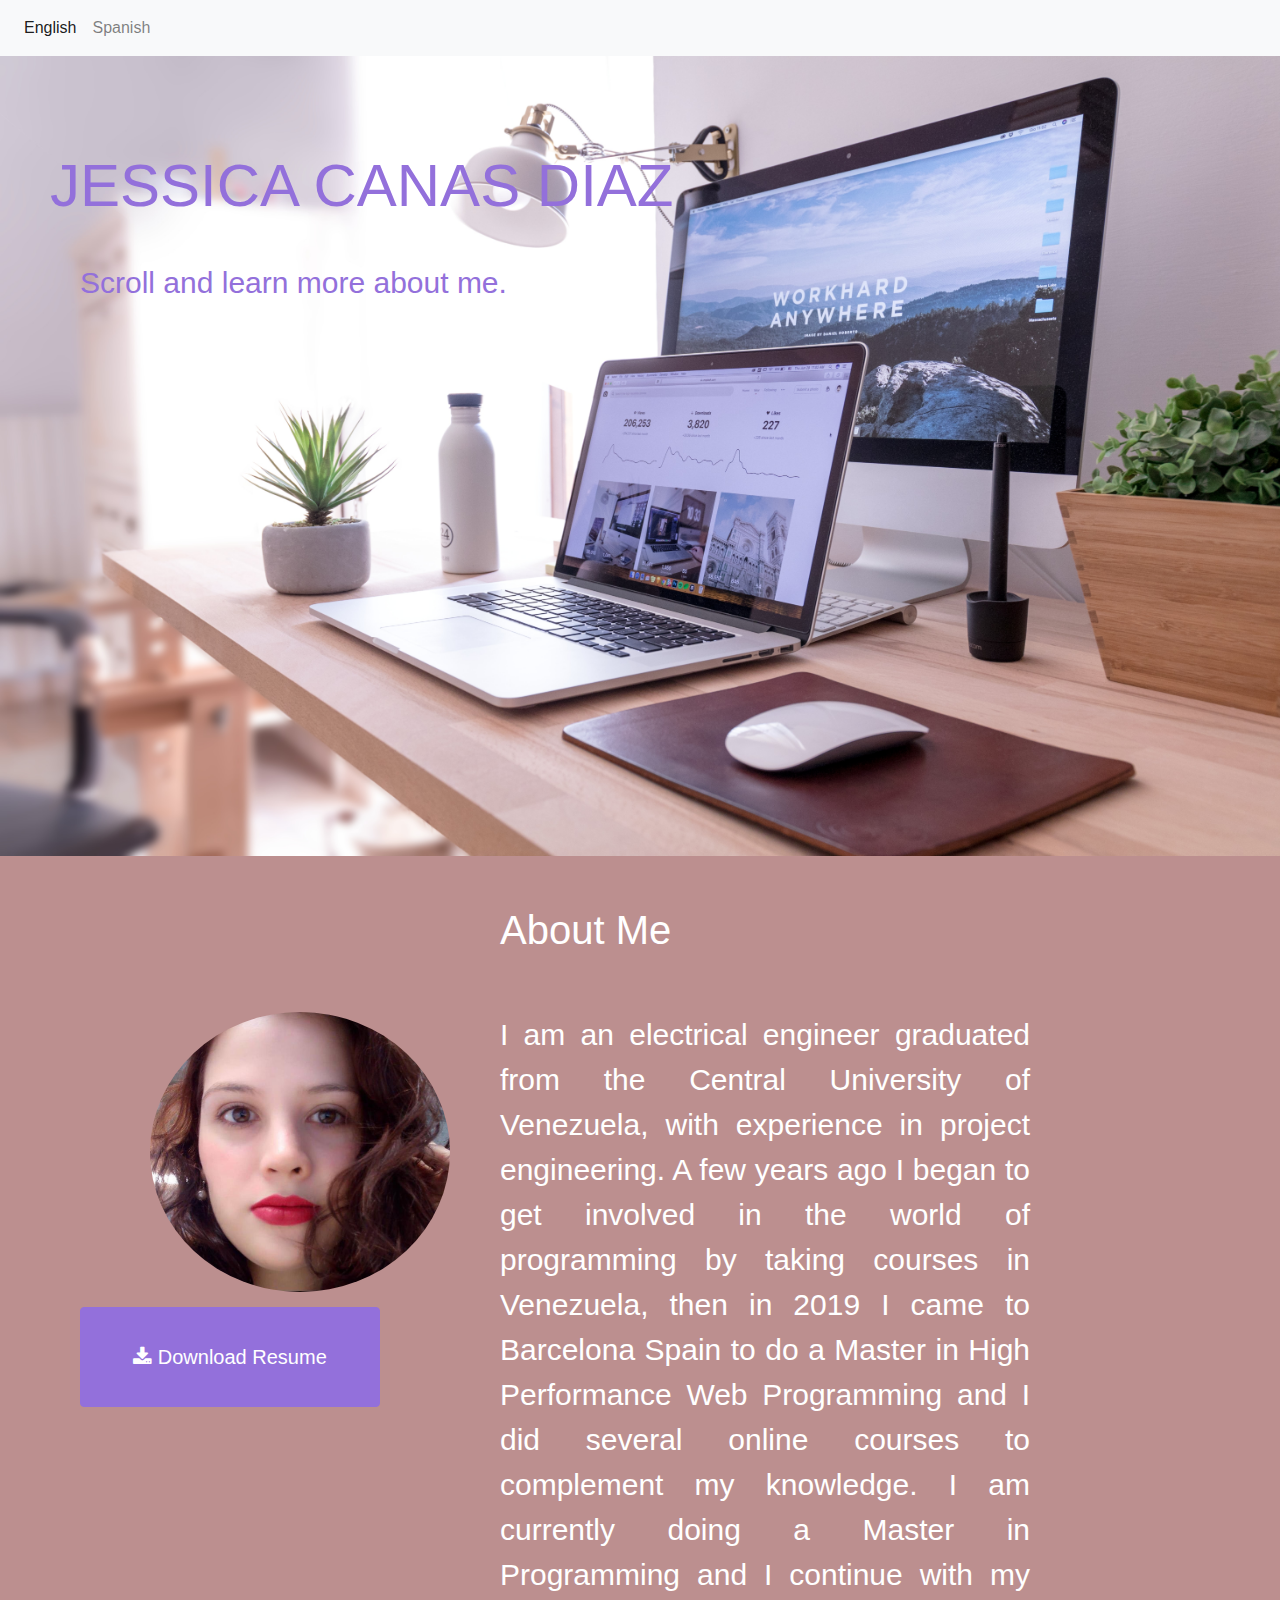
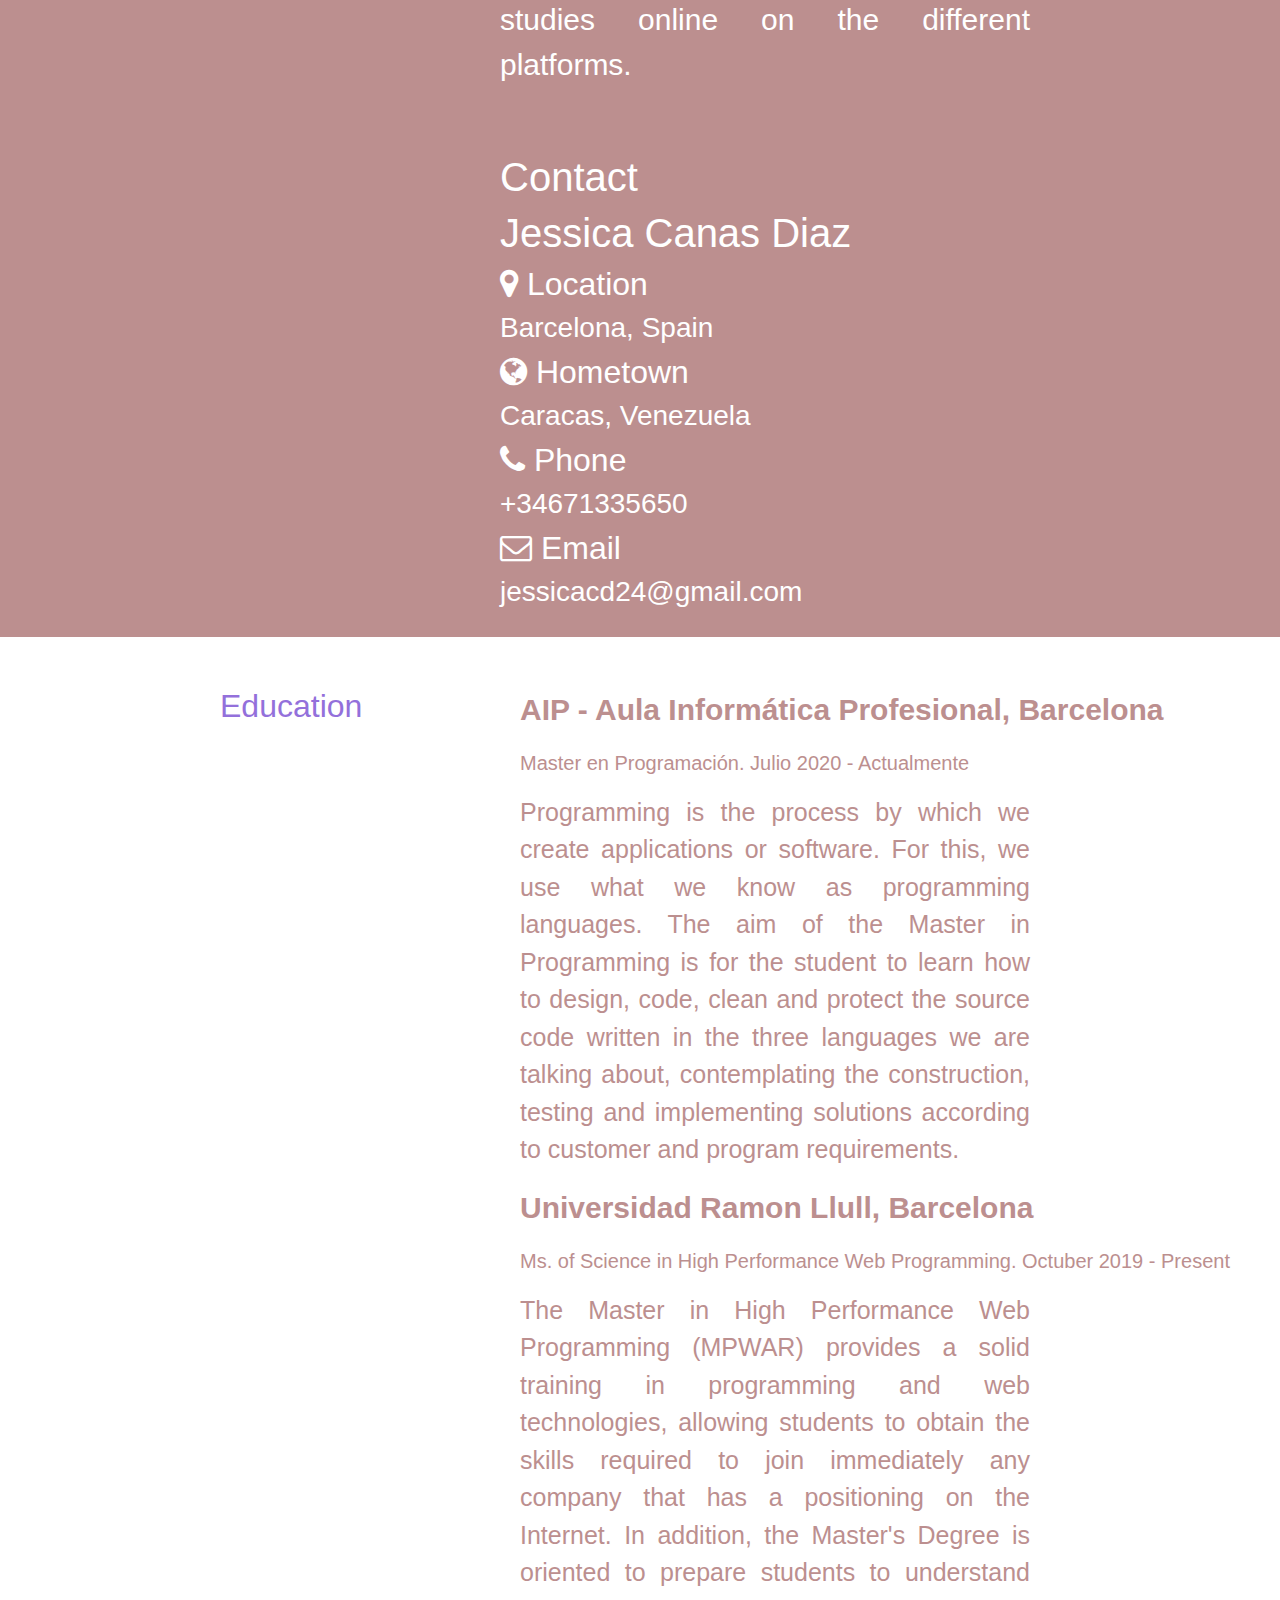
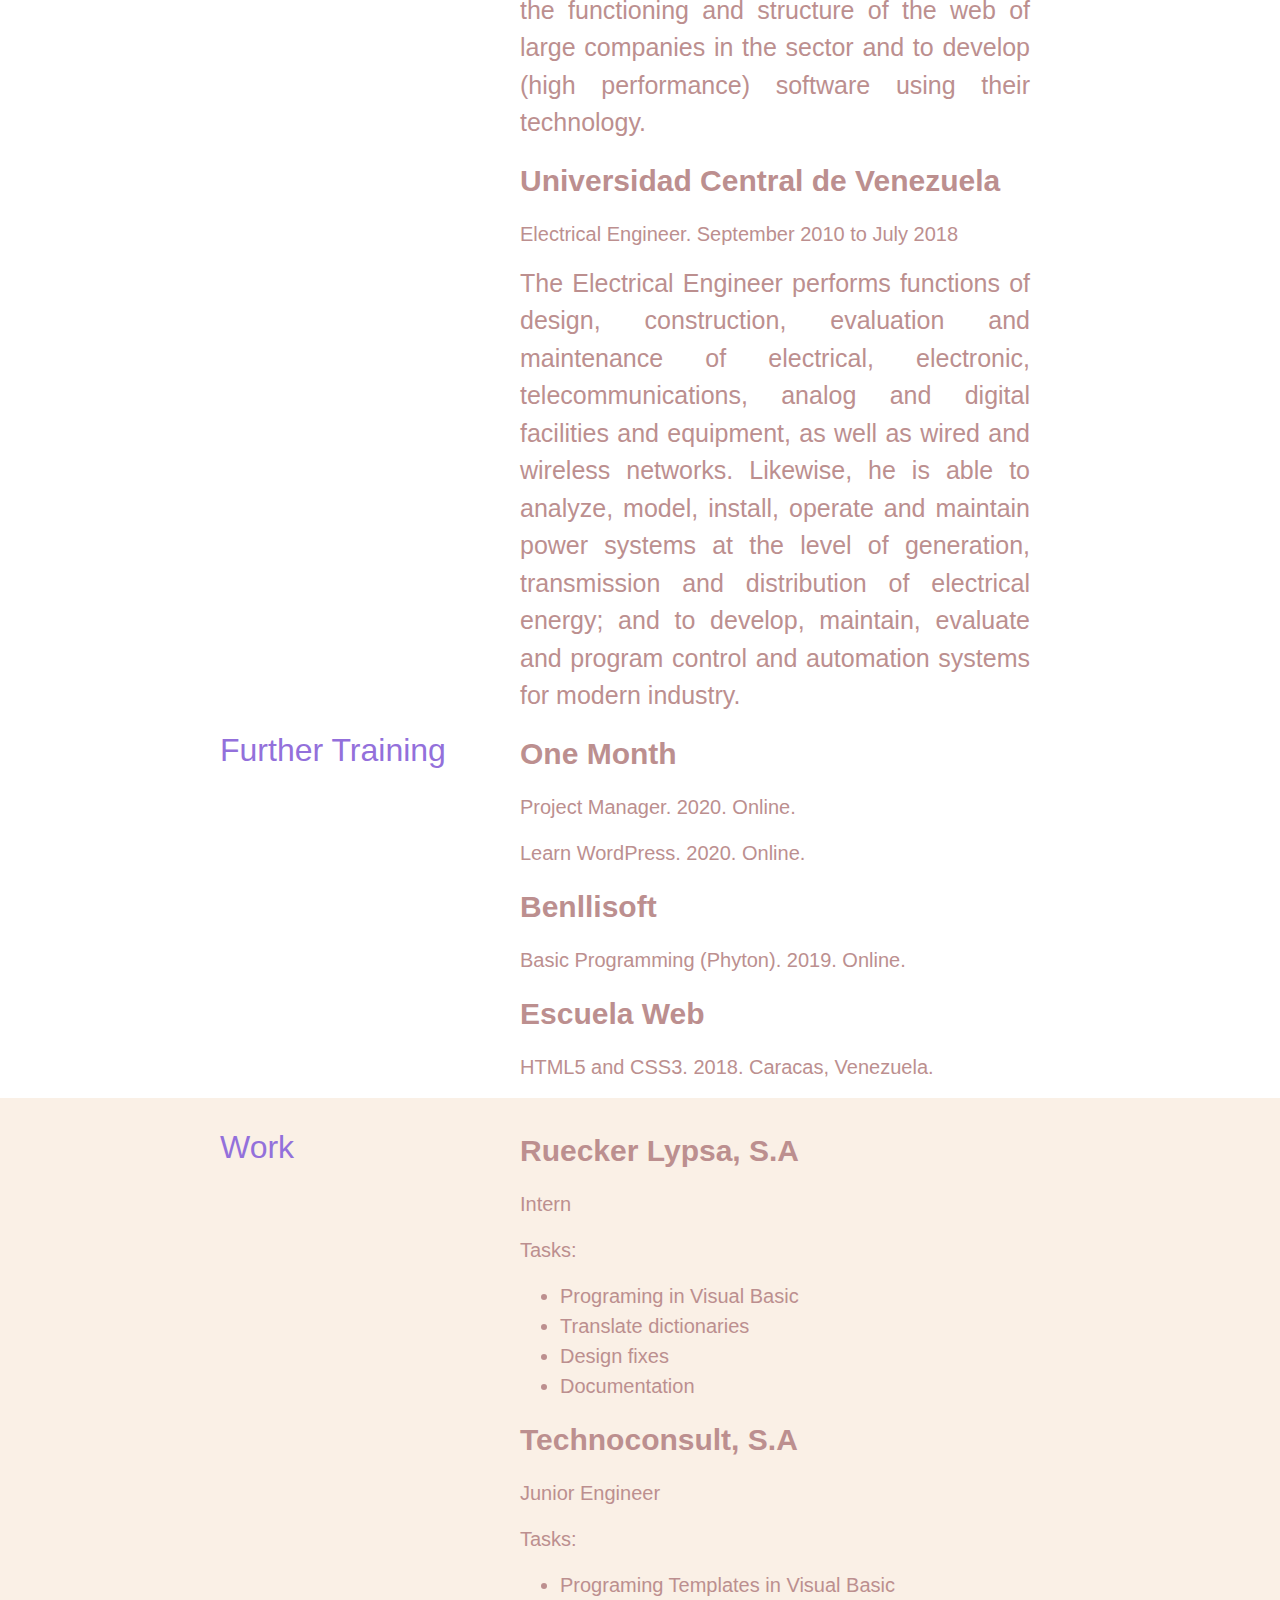
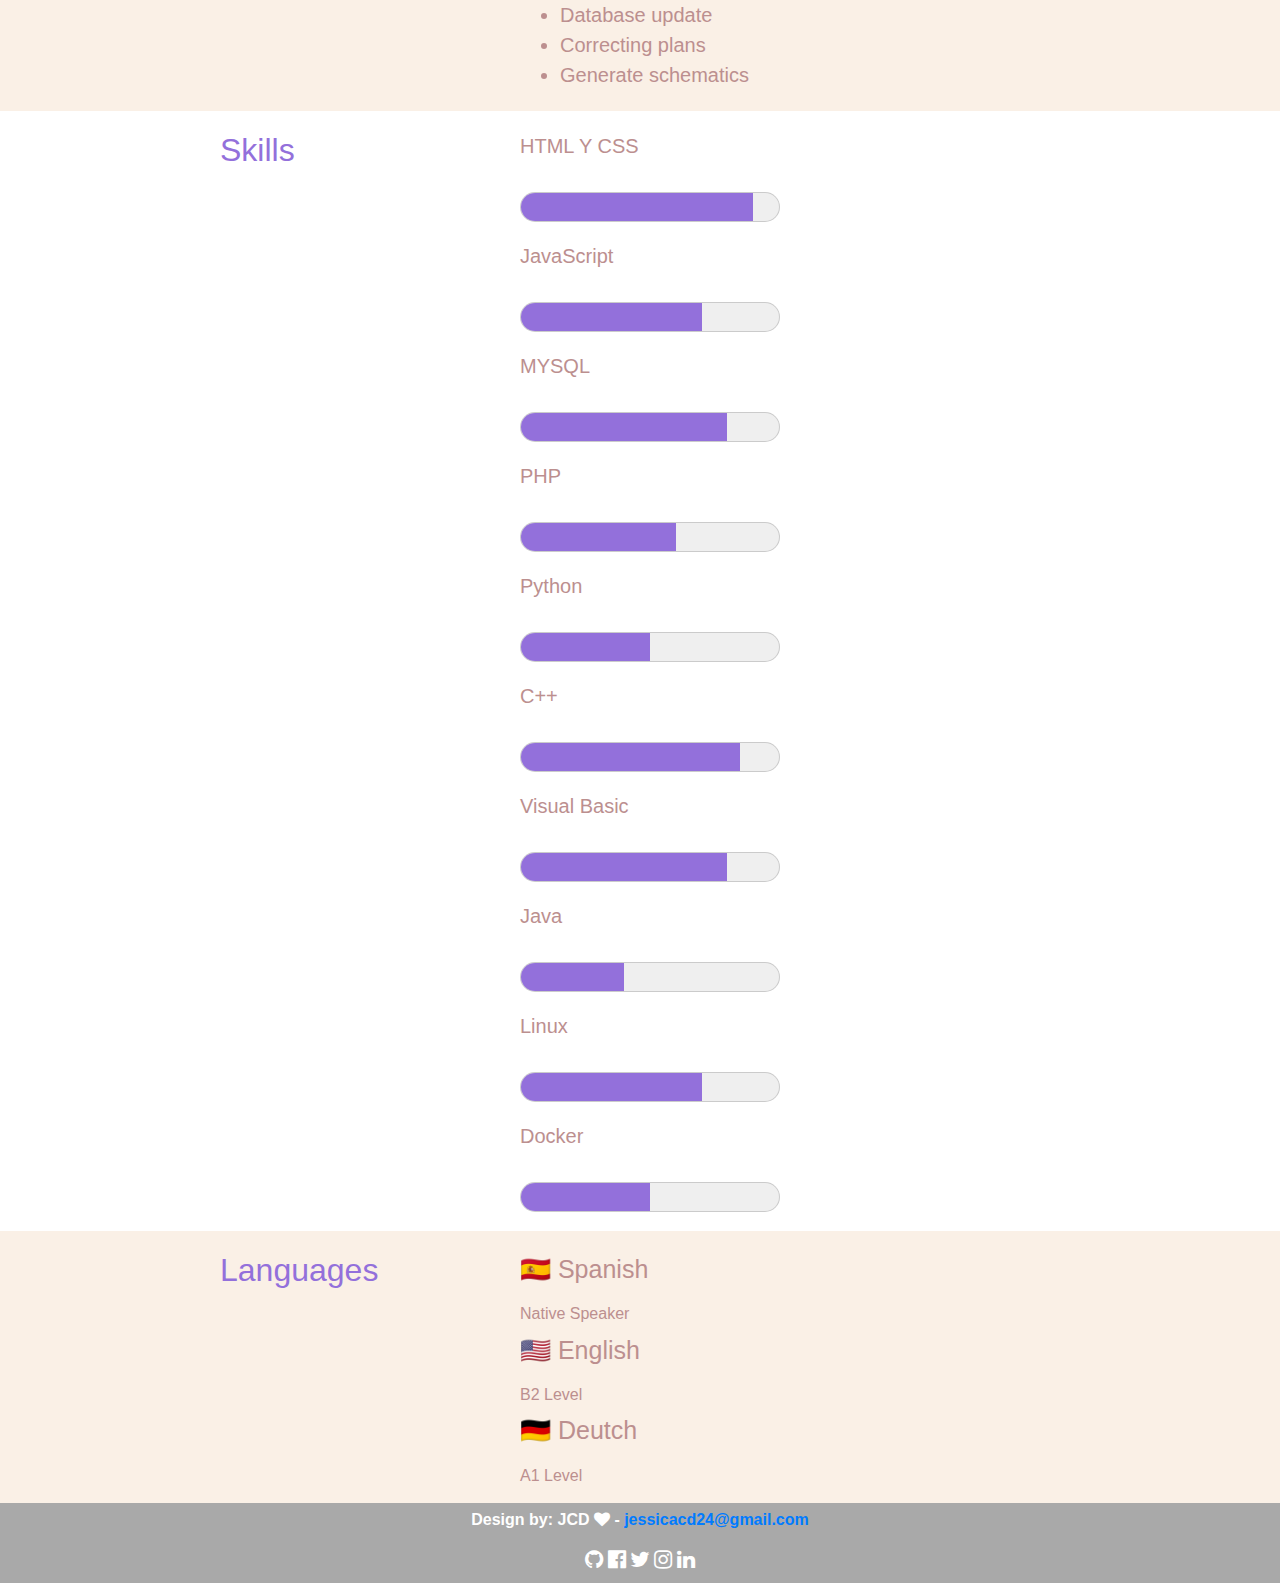
<file: index.html>
<!DOCTYPE html>
<html lang="en">
<head>
    <meta charset="UTF-8">
    <meta name="viewport" content="width=device-width, initial-scale=1.0">
    <meta http-equiv="X-UA-Compatible" content="ie=edge">
    <title>Jessica Canas Diaz - Resume</title>
    <link rel="icon" type="image/png" href="img/avatar.png" sizes="64x64">
    <link rel="stylesheet" href="css/index.css">
    <link rel="stylesheet" href="css/fontawesome.min.css">
    <link rel="stylesheet" href="https://cdnjs.cloudflare.com/ajax/libs/font-awesome/4.6.3/css/font-awesome.min.css">
    <link rel="stylesheet" href="https://maxcdn.bootstrapcdn.com/bootstrap/4.0.0/css/bootstrap.min.css" integrity="sha384-Gn5384xqQ1aoWXA+058RXPxPg6fy4IWvTNh0E263XmFcJlSAwiGgFAW/dAiS6JXm" crossorigin="anonymous">
</head>
<body>
    <div class="menu">
        <nav class="navbar navbar-expand-lg navbar-light bg-light">
            <button class="navbar-toggler" type="button" data-toggle="collapse" data-target="#navbarNavAltMarkup" aria-controls="navbarNavAltMarkup" aria-expanded="false" aria-label="Toggle navigation">
                <span class="navbar-toggler-icon"></span>
            </button>
            <div class="collapse navbar-collapse" id="navbarNavAltMarkup">
                <div class="navbar-nav">
                    <a class="nav-item nav-link active" href="index.html">English<span class="sr-only">(current)</span></a>
                    <a class="nav-item nav-link" href="index-esp.html">Spanish</a>
                </div>
            </div>
        </nav>
    </div>

    <div class="header">
        <img alt="Desktop" class="headImage" src="img/desktop.jpg"/>
        <h1 class="name">JESSICA CANAS DIAZ</h1>
        <p class="learnMore">Scroll and learn more about me.</p>
    </div>
    <div class="aboutMe">
        <h1 class="aboutMe-title">About Me</h1>
        <img alt="Avatar" class="avatar" src="img/avatar.jpeg"/>
        <p  class="description">I am an electrical engineer graduated from the Central University of Venezuela, with experience in project engineering.
            A few years ago I began to get involved in the world of programming by taking courses in Venezuela, then in 2019
            I came to Barcelona Spain to do a Master in High Performance Web Programming and I did several online courses to
            complement my knowledge.
            I am currently doing a Master in Programming and I continue with my studies online on the different platforms.
        </p>

        <div class="contact">
            <h1>Contact</h1>
            <h1>Jessica Canas Diaz</h1>
            <h2><i class="fa fa-map-marker"> </i> Location</h2>
            <h3>Barcelona, Spain</h3>
            <h2><i class="fa fa-globe"> </i> Hometown</h2>
            <h3>Caracas, Venezuela</h3>
            <h2><i class="fa fa-phone"> </i> Phone</h2>
            <h3>+34671335650</h3>
            <h2><i class="fa fa-envelope-o"> </i> Email</h2>
            <h3>jessicacd24@gmail.com</h3>
        </div>
    </div>

    <button type="button" class="btn btn-success" id="btn"> <i class="fa fa-download"></i> <a id="resume-link" href="doc/JessicaCanasResume.pdf">Download Resume</a> </button>

    <div class="education">
        <h2 class="first-title">Education</h2>
        <div class="education-degree">
            <p class="generic-title">AIP - Aula Informática Profesional, Barcelona</p>
            <p>Master en Programación. Julio 2020 - Actualmente</p>
            <p class="generic-description">Programming is the process by which we create applications
                or software. For this, we use what we know as programming languages. The aim of the
                Master in Programming is for the student to learn how to design, code, clean and protect the
                source code written in the three languages we are talking about, contemplating the construction,
                testing and implementing solutions according to customer and program requirements.
            </p>

            <p class="generic-title">Universidad Ramon Llull, Barcelona</p>
            <p>Ms. of Science in High Performance Web Programming. Octuber 2019 - Present</p>
            <p class="generic-description">The Master in High Performance Web Programming (MPWAR) provides a
                solid training in programming and web technologies, allowing students to obtain the skills
                required to join immediately any company that has a positioning on the Internet. In addition,
                the Master's Degree is oriented to prepare students to understand the functioning and structure
                of the web of large companies in the sector and to develop (high performance) software using
                their technology.
            </p>

            <p class="generic-title">Universidad Central de Venezuela</p>
            <p>Electrical Engineer. September 2010 to July 2018</p>
            <p class="generic-description">The Electrical Engineer performs functions of design, construction,
                evaluation and maintenance of electrical, electronic, telecommunications, analog and digital
                facilities and equipment, as well as wired and wireless networks. Likewise, he is able to
                analyze, model, install, operate and maintain power systems at the level of generation,
                transmission and distribution of electrical energy; and to develop, maintain, evaluate and
                program control and automation systems for modern industry.
            </p>
        </div>

        <h2 class="first-title">Further Training</h2>
        <div class="education-degree">
            <p class="generic-title">One Month</p>
            <p >Project Manager.  2020. Online.</p>
            <p >Learn WordPress.  2020. Online.</p>
            <p class="generic-title">Benllisoft</p>
            <p >Basic Programming (Phyton).  2019. Online.</p>
            <p class="generic-title">Escuela Web</p>
            <p>HTML5 and CSS3.  2018. Caracas, Venezuela.</p>
        </div>
    </div>

    <div class="work">
            <h2 class="first-title">Work</h2>
            <div class="education-degree">
                <p class="generic-title">Ruecker Lypsa, S.A</p>
                <p>Intern</p>
                <p>Tasks:</p>
                <ul>
                    <li>Programing in Visual Basic</li>
                    <li>Translate dictionaries</li>
                    <li>Design fixes</li>
                    <li>Documentation</li>
                </ul>

                <p class="generic-title">Technoconsult, S.A</p>
                <p>Junior Engineer</p>
                <p>Tasks:</p>
                <ul>
                    <li>Programing Templates in Visual Basic</li>
                    <li>Database update</li>
                    <li>Correcting plans</li>
                    <li>Generate schematics</li>
                </ul>
            </div>
    </div>

    <div class="skills">
        <h2 class="first-title">Skills</h2>

        <div class="education-degree">
            <p>HTML Y CSS</p>
            <meter min="0" max="100" value="90"></meter>
            <p>JavaScript</p>
            <meter min="0" max="100" value="70"></meter>
            <p>MYSQL</p>
            <meter min="0" max="100" value="80"></meter>
            <p>PHP</p>
            <meter min="0" max="100" value="60"></meter>
            <p>Python</p>
            <meter min="0" max="100" value="50"></meter>
            <p>C++</p>
            <meter min="0" max="100" value="85"></meter>
            <p>Visual Basic</p>
            <meter min="0" max="100" value="80"></meter>
            <p>Java</p>
            <meter min="0" max="100" value="40"></meter>
            <p>Linux</p>
            <meter min="0" max="100" value="70"></meter>
            <p>Docker</p>
            <meter min="0" max="100" value="50"></meter>
        </div>
    </div>

    <div class="languages">
        <h2 class="first-title">Languages</h2>
        <div class="education-degree">
            <p style="font-size: 25px;">&#x1F1EA;&#x1F1F8; Spanish</p>
            <h6>Native Speaker</h6>
            <p style="font-size: 25px;">&#x1f1fa;&#x1f1f2; English</p>
            <h6>B2 Level</h6>
            <p style="font-size: 25px;">&#x1f1e9;&#x1f1ea; Deutch</p>
            <h6>A1 Level</h6>
        </div>
    </div>

    <footer>
        <p>Design by: JCD  <i class="fa fa-heart"> </i> - <a href="mailto:jessicacd24@gmail.com">jessicacd24@gmail.com</a></p>
        <div class="media-author">
            <i class="fa fa-github fa-lg"><a href="https://github.com/jessicacd24/"></a></i>
            <i class="fa fa-facebook-official fa-lg"><a href="https://www.facebook.com/jessica.canas.585"></a></i>
            <i class="fa fa-twitter fa-lg"><a href="https://twitter.com/jekanas"></a> </i>
            <i class="fa fa-instagram fa-lg"><a href="https://www.instagram.com/jess_2403/"></a></i>
            <i class="fa fa-linkedin fa-lg"><a href="https://www.linkedin.com/in/jessica-ca%C3%B1as-18683a124/"></a> </i>
        </div>
    </footer>
</body>
</html>
</file>
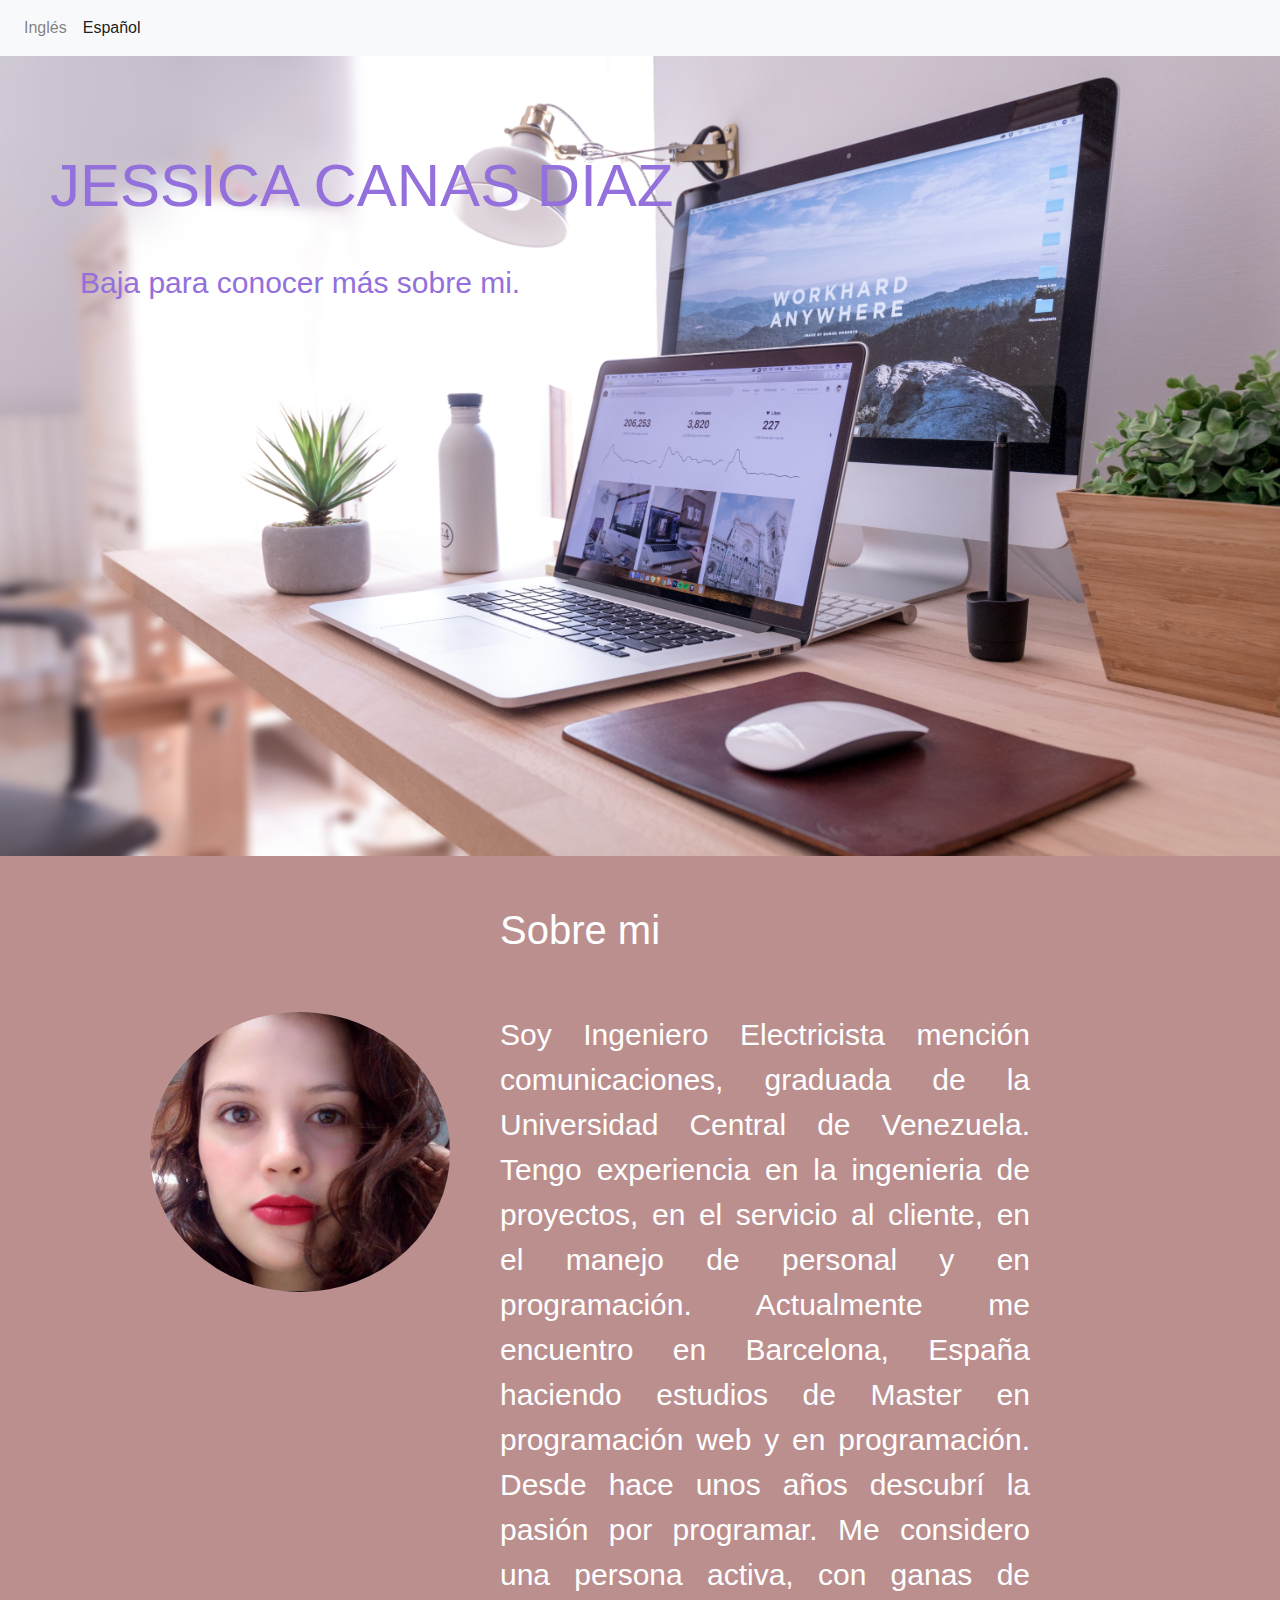
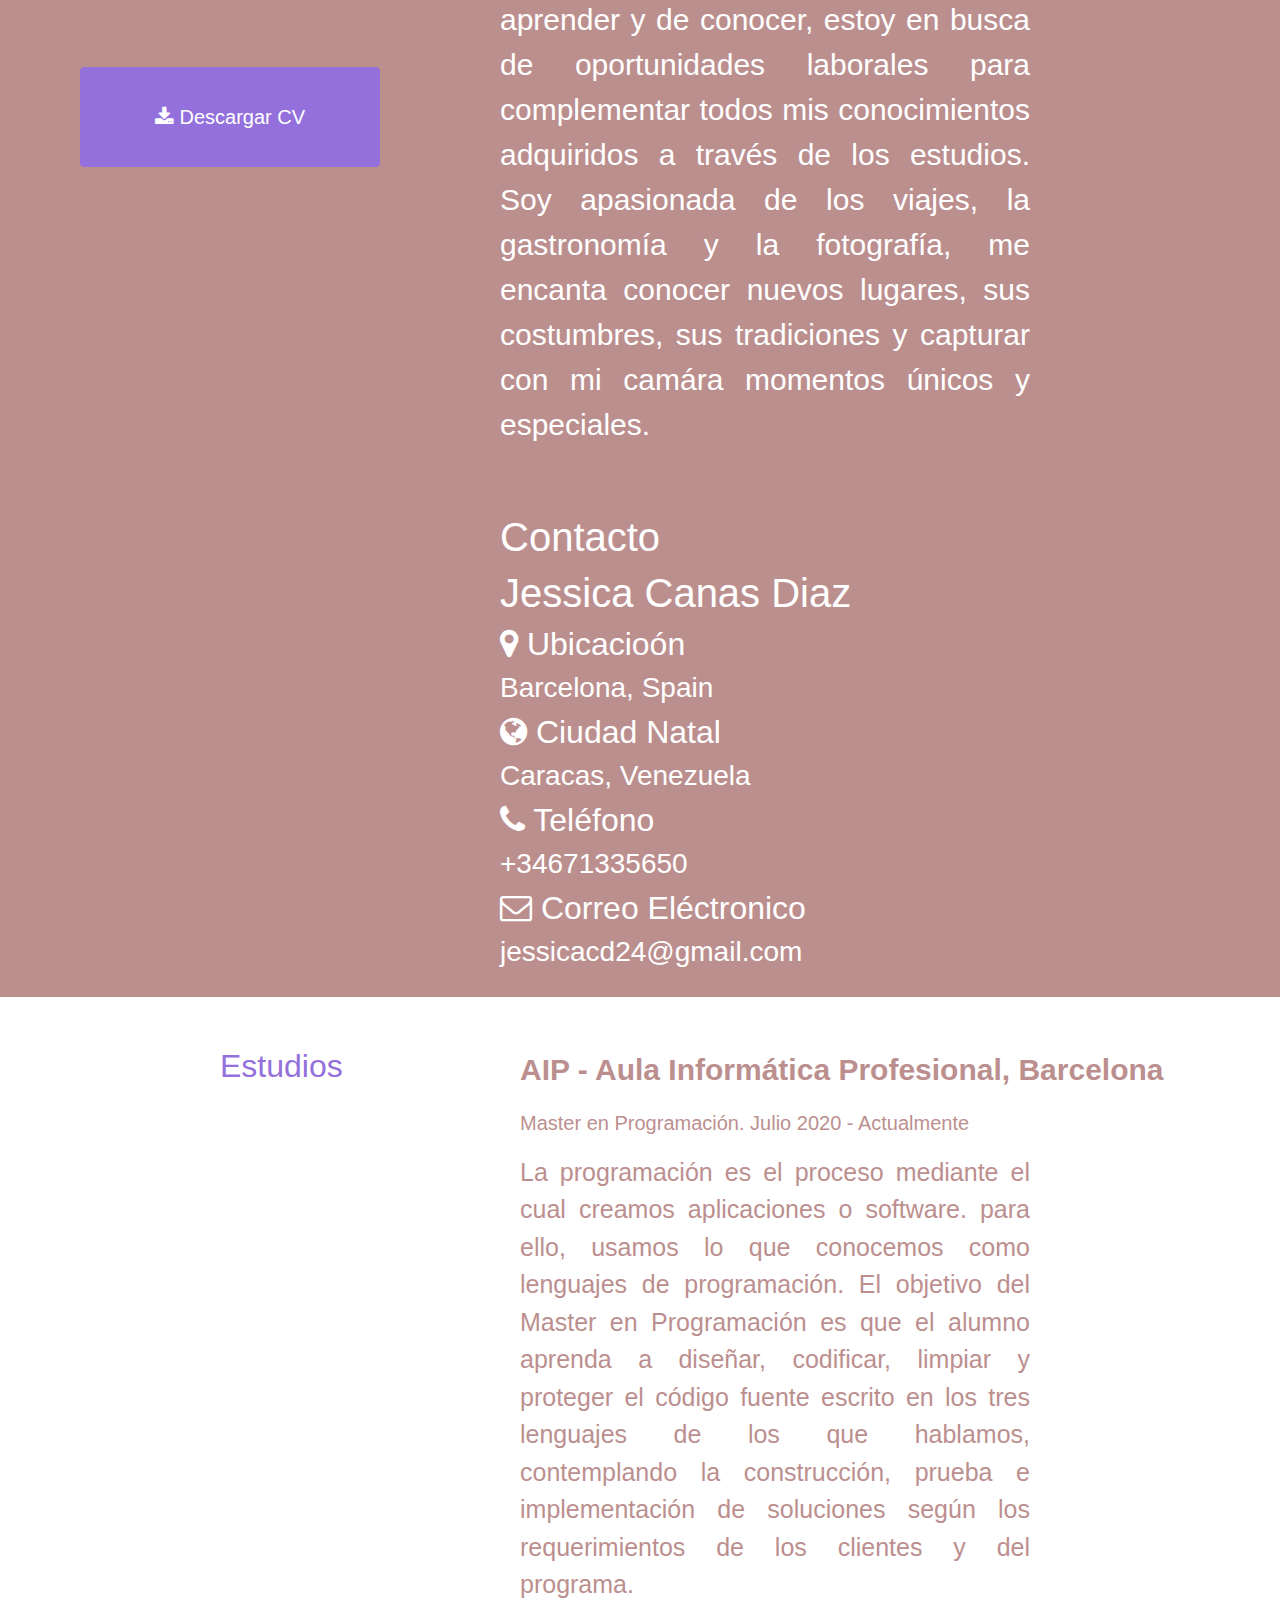
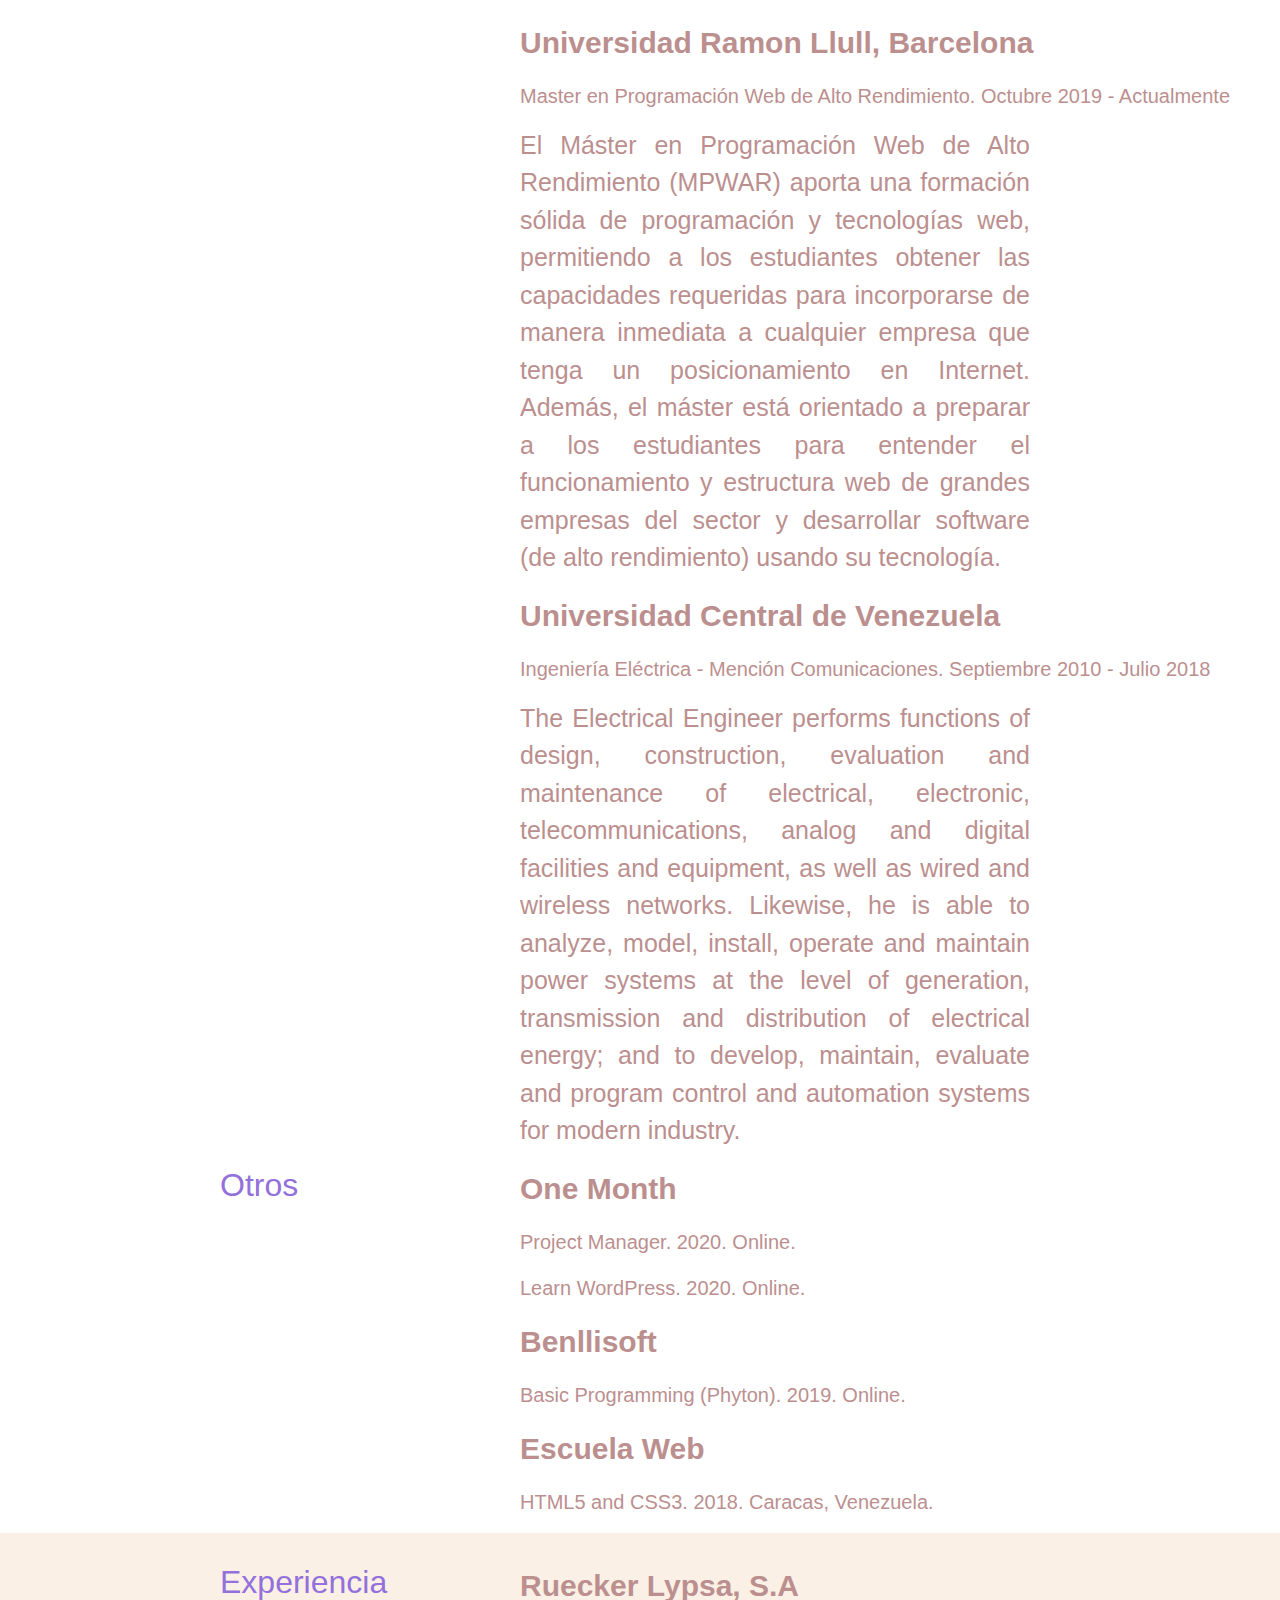
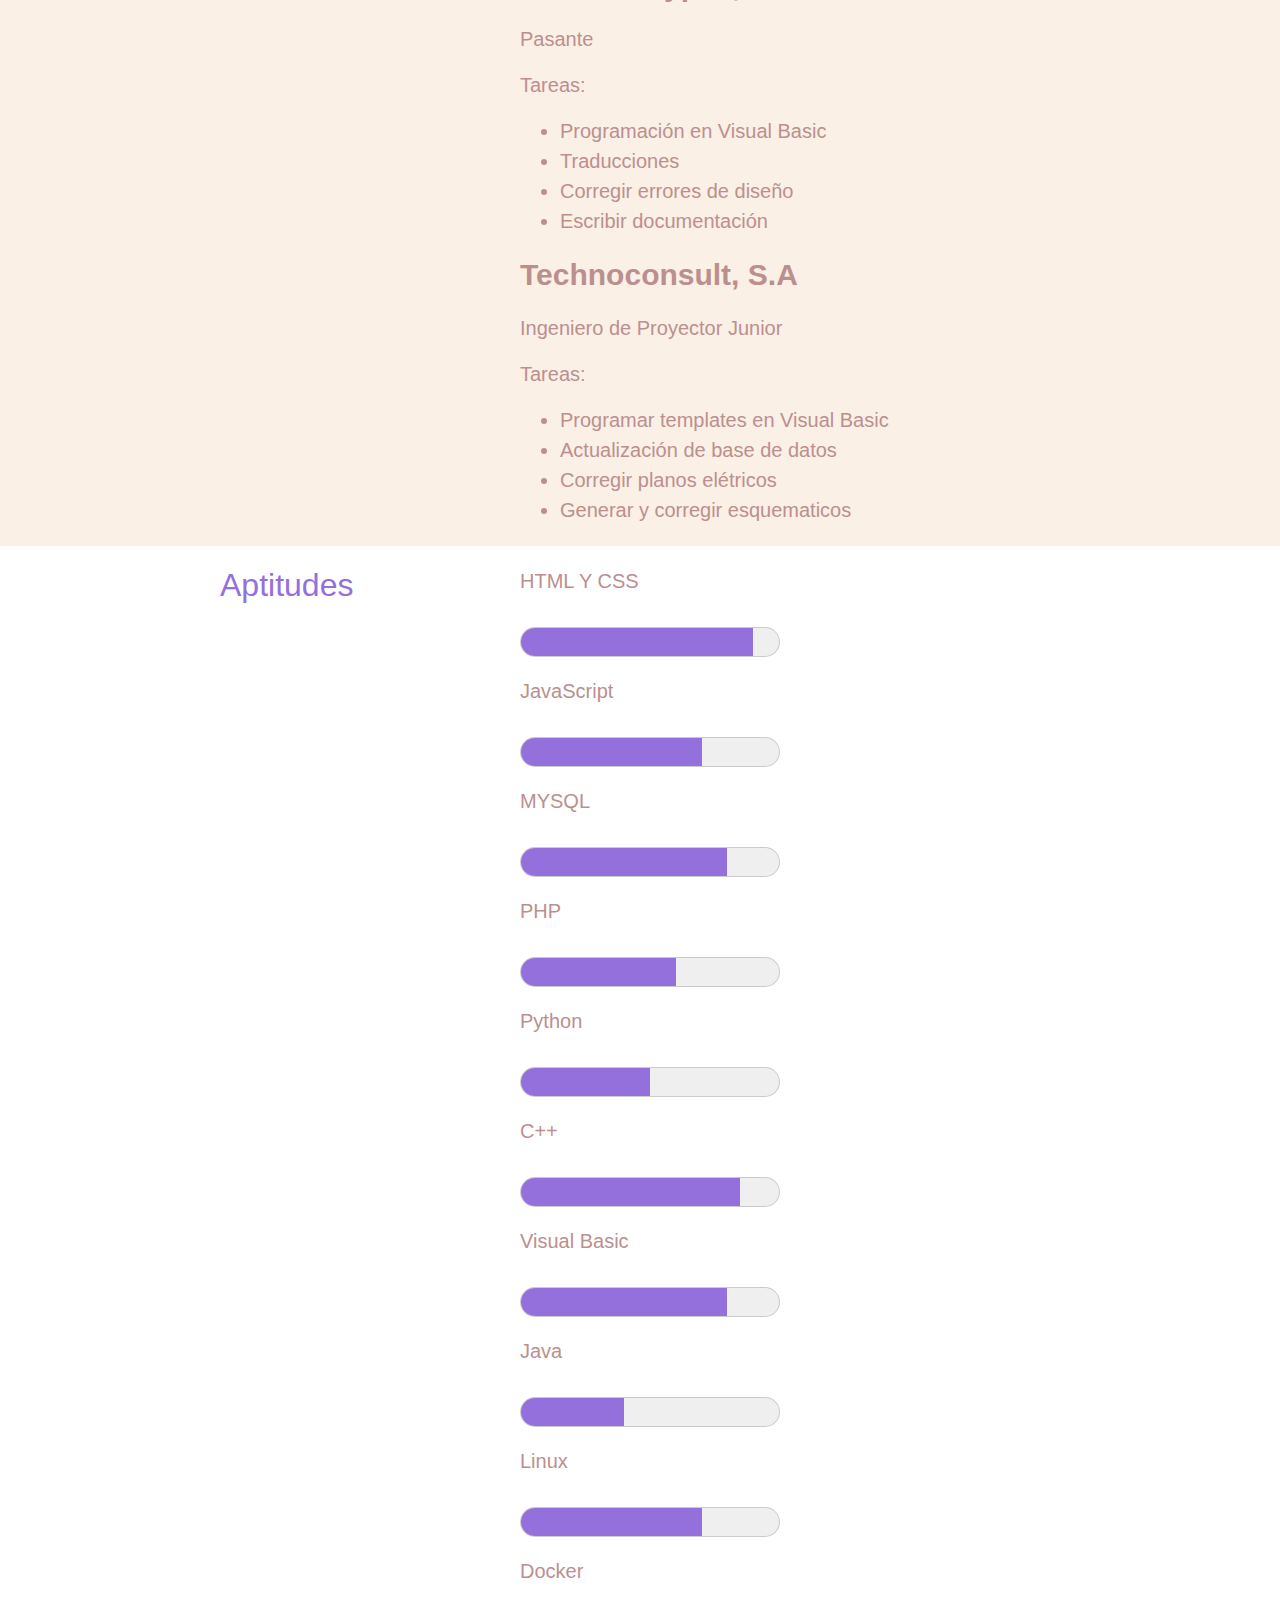
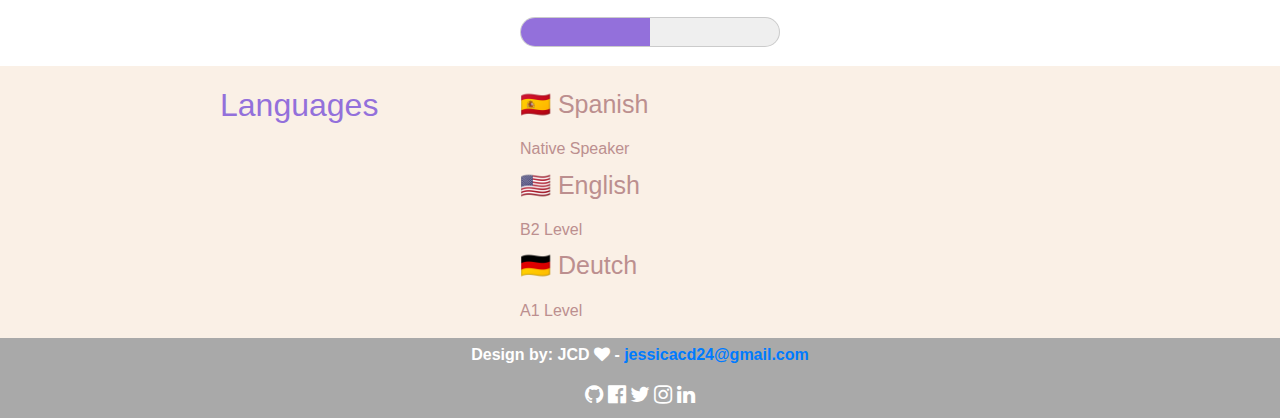
<file: index-esp.html>
<!DOCTYPE html>
<html lang="en">
<head>
    <meta charset="UTF-8">
    <meta name="viewport" content="width=device-width, initial-scale=1.0">
    <meta http-equiv="X-UA-Compatible" content="ie=edge">
    <title>Curriculum Jessica Canas Diaz</title>
    <link rel="icon" type="image/png" href="img/avatar.png" sizes="64x64">
    <link rel="stylesheet" href="css/index.css">
    <link rel="stylesheet" href="css/fontawesome.min.css">
    <link rel="stylesheet" href="https://cdnjs.cloudflare.com/ajax/libs/font-awesome/4.6.3/css/font-awesome.min.css">
    <link rel="stylesheet" href="https://maxcdn.bootstrapcdn.com/bootstrap/4.0.0/css/bootstrap.min.css" integrity="sha384-Gn5384xqQ1aoWXA+058RXPxPg6fy4IWvTNh0E263XmFcJlSAwiGgFAW/dAiS6JXm" crossorigin="anonymous">
</head>
<body>
    <div class="menu">
        <nav class="navbar navbar-expand-lg navbar-light bg-light">
            <button class="navbar-toggler" type="button" data-toggle="collapse" data-target="#navbarNavAltMarkup" aria-controls="navbarNavAltMarkup" aria-expanded="false" aria-label="Toggle navigation">
                <span class="navbar-toggler-icon"></span>
            </button>
            <div class="collapse navbar-collapse" id="navbarNavAltMarkup">
                <div class="navbar-nav">
                    <a class="nav-item nav-link" href="index.html">Inglés</a>
                    <a class="nav-item nav-link active" href="index-esp.html">Español<span class="sr-only">(current)</span></a>
                </div>
            </div>
        </nav>
    </div>

    <div class="header">
        <img alt="Desktop" class="headImage" src="img/desktop.jpg"/>
        <h1 class="name">JESSICA CANAS DIAZ</h1>
        <p class="learnMore">Baja para conocer más sobre mi.</p>
    </div>

    <div class="aboutMe">
        <h1 class="aboutMe-title">Sobre mi</h1>
        <p class="description"><img alt="Avatar" class="avatar" src="img/avatar.jpeg"/>Soy Ingeniero Electricista mención
            comunicaciones, graduada de la Universidad Central de Venezuela. Tengo experiencia en la ingenieria
            de proyectos, en el servicio al cliente, en el manejo de personal y en programación.
            Actualmente me encuentro en Barcelona, España haciendo estudios de Master en programación web y en
            programación.
            Desde hace unos años descubrí la pasión por programar.
            Me considero una persona activa, con ganas de aprender y de conocer, estoy en busca de oportunidades
            laborales para complementar todos mis conocimientos adquiridos a través de los estudios.
            Soy apasionada de los viajes, la gastronomía y la fotografía, me encanta conocer nuevos lugares, sus
            costumbres, sus tradiciones y capturar con mi camára momentos únicos y especiales.
        </p>
        <div class="contact">
            <h1>Contacto</h1>
            <h1>Jessica Canas Diaz</h1>
            <h2><i class="fa fa-map-marker"> </i> Ubicacio&oacute;n</h2>
            <h3>Barcelona, Spain</h3>
            <h2><i class="fa fa-globe"> </i> Ciudad Natal</h2>
            <h3>Caracas, Venezuela</h3>
            <h2><i class="fa fa-phone"> </i> Tel&eacute;fono</h2>
            <h3>+34671335650</h3>
            <h2><i class="fa fa-envelope-o"> </i> Correo El&eacute;ctronico</h2>
            <h3>jessicacd24@gmail.com</h3>
        </div>
    </div>

    <button type="button" class="btn btn-success" id="btn"> <i class="fa fa-download"></i> <a id="resume-link" href="doc/CVJessicaCanasDiaz-ES.pdf">Descargar CV</a> </button>

    <div class="education">
        <h2 class="first-title">Estudios</h2>
        <div class="education-degree">
            <p class="generic-title">AIP - Aula Informática Profesional, Barcelona</p>
            <p>Master en Programación. Julio 2020 - Actualmente</p>
            <p class="generic-description">La programación es el proceso mediante el cual creamos aplicaciones
                o software. para ello, usamos lo que conocemos como lenguajes de programación. El objetivo del
                Master en Programación es que el alumno aprenda a diseñar, codificar, limpiar y proteger el
                código fuente escrito en los tres lenguajes de los que hablamos, contemplando la construcción,
                prueba e implementación de soluciones según los requerimientos de los clientes y del programa.
            </p>

            <p class="generic-title">Universidad Ramon Llull, Barcelona</p>
            <p>Master en Programación Web de Alto Rendimiento. Octubre 2019 - Actualmente</p>
            <p class="generic-description">El Máster en Programación Web de Alto Rendimiento (MPWAR) aporta
                una formación sólida de programación y tecnologías web, permitiendo a los estudiantes obtener
                las capacidades requeridas para incorporarse de manera inmediata a cualquier empresa que tenga
                un posicionamiento en Internet. Además, el máster está orientado a preparar a los estudiantes
                para entender el funcionamiento y estructura web de grandes empresas del sector y desarrollar
                software (de alto rendimiento) usando su tecnología.
            </p>

            <p class="generic-title">Universidad Central de Venezuela</p>
            <p>Ingeniería Eléctrica - Mención Comunicaciones. Septiembre 2010 - Julio 2018</p>
            <p class="generic-description">The Electrical Engineer performs functions of design, construction,
                evaluation and maintenance of electrical, electronic, telecommunications, analog and digital
                facilities and equipment, as well as wired and wireless networks. Likewise, he is able to
                analyze, model, install, operate and maintain power systems at the level of generation,
                transmission and distribution of electrical energy; and to develop, maintain, evaluate and
                program control and automation systems for modern industry.
            </p>
        </div>
        <h2 class="first-title">Otros</h2>
        <div class="education-degree">
            <p class="generic-title">One Month</p>
            <p>Project Manager.  2020. Online.</p>
            <p>Learn WordPress.  2020. Online.</p>
            <p class="generic-title">Benllisoft</p>
            <p>Basic Programming (Phyton).  2019. Online.</p>
            <p class="generic-title">Escuela Web</p>
            <p>HTML5 and CSS3.  2018. Caracas, Venezuela.</p>
        </div>
    </div>

    <div class="work">
        <h2 class="first-title">Experiencia</h2>
        <div class="education-degree">
            <p class="generic-title">Ruecker Lypsa, S.A</p>
            <p>Pasante</p>
            <p>Tareas:</p>
            <ul>
                <li>Programación en Visual Basic</li>
                <li>Traducciones</li>
                <li>Corregir errores de diseño</li>
                <li>Escribir documentación</li>
            </ul>

            <p class="generic-title">Technoconsult, S.A</p>
            <p>Ingeniero de Proyector Junior</p>
            <p>Tareas:</p>
            <ul>
                <li>Programar templates en Visual Basic</li>
                <li>Actualización de base de datos</li>
                <li>Corregir planos elétricos</li>
                <li>Generar y corregir esquematicos</li>
            </ul>
        </div>
    </div>

    <div class="skills">
        <h2 class="first-title">Aptitudes</h2>

        <div class="education-degree">
            <p>HTML Y CSS</p>
            <meter min="0" max="100" value="90"></meter>
            <p>JavaScript</p>
            <meter min="0" max="100" value="70"></meter>
            <p>MYSQL</p>
            <meter min="0" max="100" value="80"></meter>
            <p>PHP</p>
            <meter min="0" max="100" value="60"></meter>
            <p>Python</p>
            <meter min="0" max="100" value="50"></meter>
            <p>C++</p>
            <meter min="0" max="100" value="85"></meter>
            <p>Visual Basic</p>
            <meter min="0" max="100" value="80"></meter>
            <p>Java</p>
            <meter min="0" max="100" value="40"></meter>
            <p>Linux</p>
            <meter min="0" max="100" value="70"></meter>
            <p>Docker</p>
            <meter min="0" max="100" value="50"></meter>
        </div>
    </div>

    <div class="languages">
        <h2 class="first-title">Languages</h2>
        <div class="education-degree">
            <p style="font-size: 25px;">&#x1F1EA;&#x1F1F8; Spanish</p>
            <h6>Native Speaker</h6>
            <p style="font-size: 25px;">&#x1f1fa;&#x1f1f2; English</p>
            <h6>B2 Level</h6>
            <p style="font-size: 25px;">&#x1f1e9;&#x1f1ea; Deutch</p>
            <h6>A1 Level</h6>
        </div>
    </div>

    <footer>
        <p>Design by: JCD  <i class="fa fa-heart"> </i> - <a href="mailto:jessicacd24@gmail.com">jessicacd24@gmail.com</a></p>
        <div class="media-author">
            <i class="fa fa-github fa-lg"><a href="https://github.com/jessicacd24/"></a></i>
            <i class="fa fa-facebook-official fa-lg"><a href="https://www.facebook.com/jessica.canas.585"></a></i>
            <i class="fa fa-twitter fa-lg"><a href="https://twitter.com/jekanas"></a> </i>
            <i class="fa fa-instagram fa-lg"><a href="https://www.instagram.com/jess_2403/"></a></i>
            <i class="fa fa-linkedin fa-lg"><a href="https://www.linkedin.com/in/jessica-ca%C3%B1as-18683a124/"></a> </i>
        </div>
    </footer>
</body>
</html>
</file>
<file: css/index.css>
.headImage
{
    width: 100%;
    height: 800px;
    position: relative;
}

.name
{
    position: absolute;
    top: 150px;
    left: 50px;
    color: mediumpurple;
    font-size: 60px;
}

.learnMore
{
    position: absolute;
    top: 260px;
    left: 80px;
    color: mediumpurple;
    font-size: 30px;
}

.aboutMe
{
    background-color: rosybrown;
    color: white;
    padding-left: 500px;
}

.aboutMe-title
{
    padding-top: 50px;
    padding-bottom: 50px;
}

.description
{
    padding-right: 250px;
    font-size: 30px;
    text-align: justify;
}

.avatar
{
    margin-left: -350px;
    border-radius: 50%;
    height: 280px;
    width: 300px;
    position: absolute;
}

.contact
{
    padding-top: 50px;
    padding-bottom: 20px;
}

#btn
{
    float: right;
    margin-top: -930px;
    margin-right: 900px;
    width: 300px;
    height: 100px;
    font-size: 20px;
    background-color: mediumpurple;
    border-color: mediumpurple;
    cursor: pointer;
}

#btn:focus
{
    outline: none;
    box-shadow: none;
    border:2px solid transparent;
    background-color: purple;
}

#btn:hover
{
    background-color: purple;
    border:2px solid transparent;
    box-shadow: none;
}

#resume-link:link, #resume-link:visited, #resume-link:active
{
    text-decoration:none;
    color: white;
}

.education
{
    background-color: white;
    padding-top: 50px;
}

.first-title
{
    padding-left: 220px;
    color: mediumpurple;
    float: left;
}

.generic-title
{
    font-weight: bolder;
    font-size: 30px;
}

.generic-description
{
    text-align: justify;
    font-size: 25px;
    padding-right: 250px;
}

.education-degree
{
    padding-left: 520px;
    font-size: 20px;
    color: rosybrown;
}

.work
{
    background-color: linen;
    padding-top: 30px;
    padding-bottom: 5px;
}

#ruecker
{
    padding-left: 265px;
}

#technoconsult
{
    padding-left: 640px;
}

.skills
{
    background-color: white;
    padding-top: 20px;
}

#html
{
    padding-left: 265px;
}

.languages
{
    background-color: linen;
    padding-top: 20px;
    padding-bottom: 10px;
}

meter
{
    height: 60px;
    width: 260px;
}

meter::-webkit-meter-optimum-value
{
    background: mediumpurple;
}

footer
{
    background-color: darkgray;
    color: white;
    font-weight: bolder;
    text-align: center;
    width: 100%;
    text-decoration: none;
    height: 80px;
    padding-top: 5px;
}
</file>
